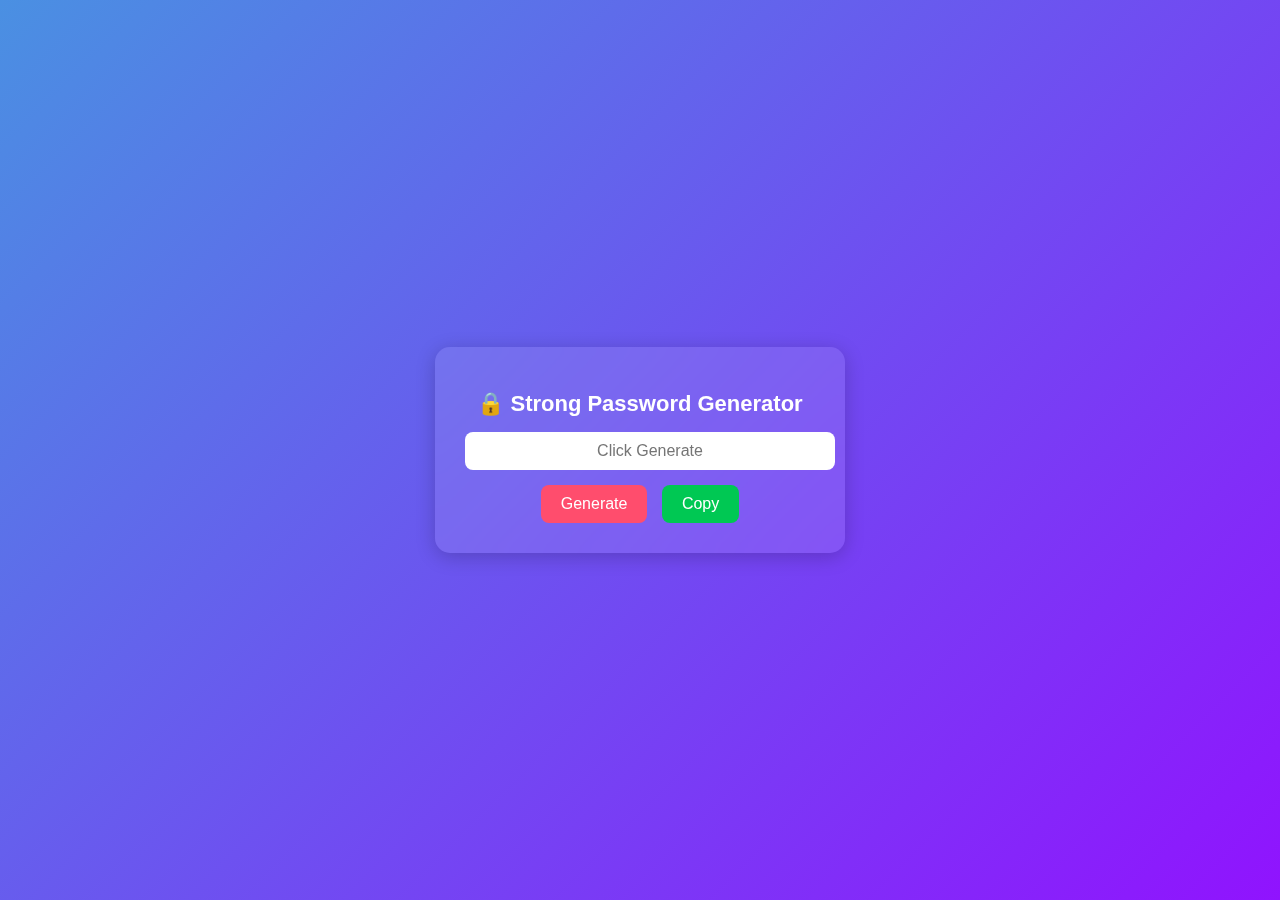
<file: index.html>
<!DOCTYPE html>
<html lang="en">
<head>
<meta charset="UTF-8">
<meta name="viewport" content="width=device-width, initial-scale=1.0">
<title>Strong Password Generator</title>
<link rel="stylesheet" href="style.css">
</head>
<body>
<div class="container">
    <h1>🔒 Strong Password Generator</h1>
    <input type="text" id="password" placeholder="Click Generate" readonly>
    <br>
    <button onclick="generatePassword()">Generate</button>
    <button class="copy-btn" onclick="copyPassword()">Copy</button>
</div>
<script src="script.js"></script>
</body>
</html>
</file>
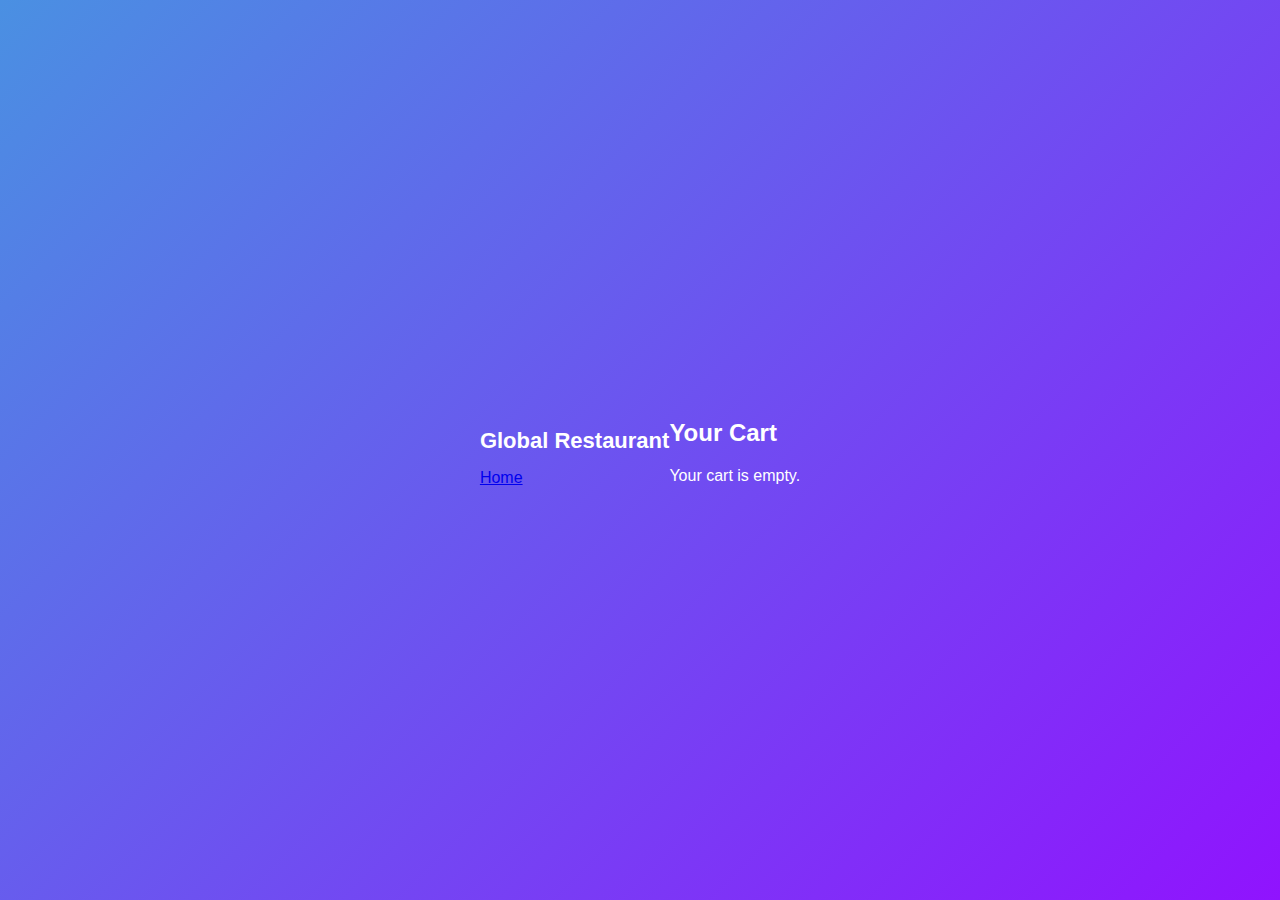
<file: cart.html>
<!DOCTYPE html>
<html lang="en">
<head>
  <meta charset="utf-8" />
  <meta name="viewport" content="width=device-width,initial-scale=1" />
  <title>Your Cart</title>
  <link rel="stylesheet" href="style.css" />
</head>
<body>
  <header class="topbar">
    <div class="brand"><h1>Global Restaurant</h1></div>
    <div class="controls"><a class="btn" href="index.html">Home</a></div>
  </header>

  <main class="cart-main">
    <h2>Your Cart</h2>
    <div id="cartList"></div>
    <div id="cartActions" class="cart-actions"></div>
  </main>

  <script>
    (function(){
      fetch('data.json').then(r=>r.json()).then(j=>{
        const all = j.countries.flatMap(c=>c.foods);
        const cart = JSON.parse(localStorage.getItem('cart')||'[]');
        const deleted = JSON.parse(localStorage.getItem('deleted')||'[]');
        const list = cart.filter(id=>!deleted.includes(id)).map(id=>all.find(a=>a.id===id)).filter(Boolean);
        const container = document.getElementById('cartList');
        if(list.length===0){
          container.innerHTML = '<p>Your cart is empty.</p>';
          document.getElementById('cartActions').innerHTML = '';
          return;
        }
        container.innerHTML = list.map(item=>`
          <div class="cart-item">
            <img src="${item.image}" alt="${item.name}" />
            <div class="cart-item-info">
              <h4>${item.name}</h4>
              <p>${item.ingredients.slice(0,3).join(', ')}</p>
              <p>Rating: ${item.rating} ⭐</p>
              <button onclick="removeFromCart('${item.id}')">Remove</button>
            </div>
          </div>
        `).join('');
        document.getElementById('cartActions').innerHTML = '<button onclick="checkout()">Checkout (mock)</button>';
      });
    })();

    function removeFromCart(id){
      let c = JSON.parse(localStorage.getItem('cart')||'[]');
      c = c.filter(x=>x!==id);
      localStorage.setItem('cart', JSON.stringify(c));
      location.reload();
    }

    function checkout(){
      // mock checkout: clear cart
      localStorage.setItem('cart','[]');
      alert('Checkout complete (mock). Thank you!');
      location.reload();
    }
  </script>
</body>
</html>
</file>
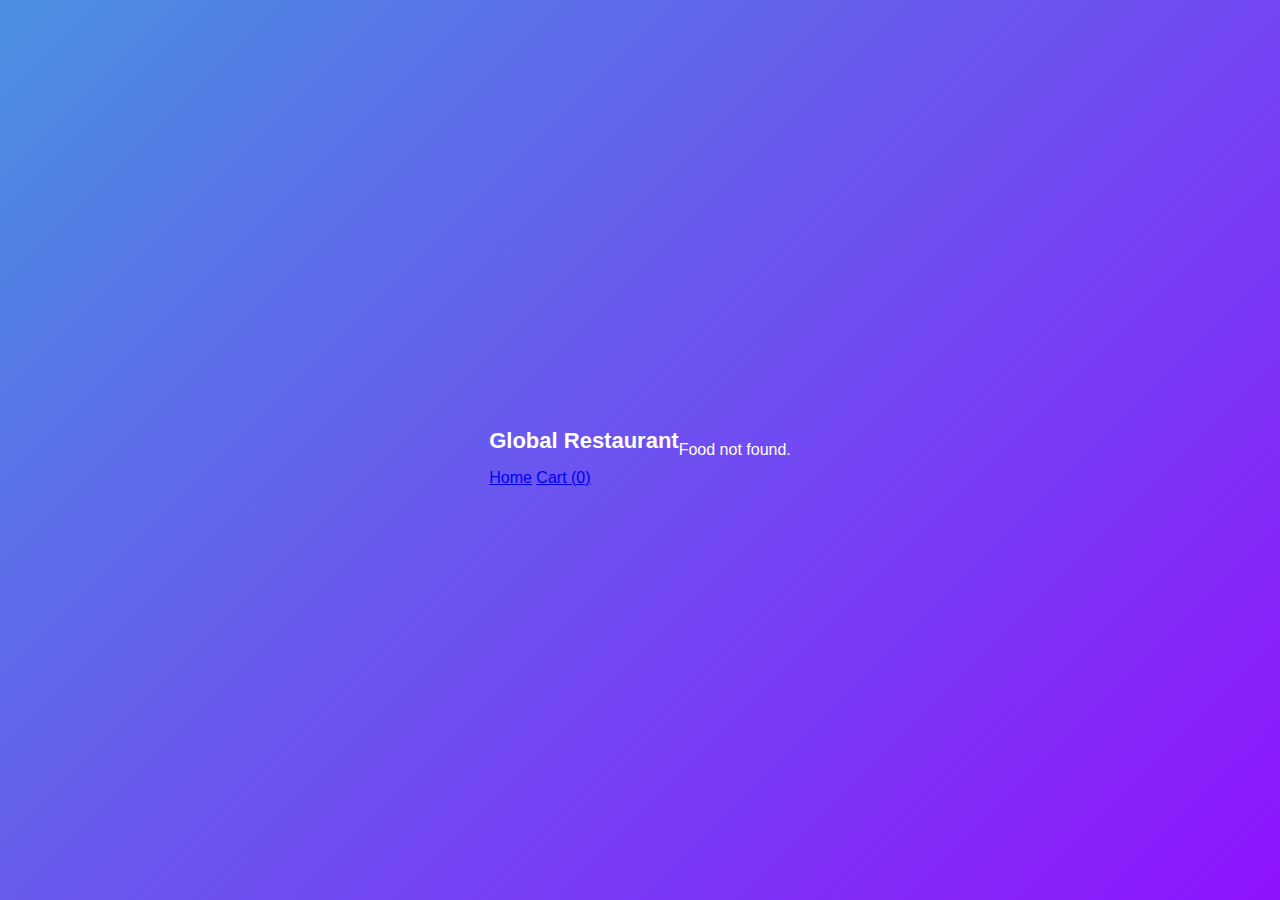
<file: detail.html>
<!DOCTYPE html>
<html lang="en">
<head>
  <meta charset="utf-8" />
  <meta name="viewport" content="width=device-width,initial-scale=1" />
  <title>Food Detail</title>
  <link rel="stylesheet" href="style.css" />
</head>
<body>
  <header class="topbar">
    <div class="brand">
      <h1>Global Restaurant</h1>
    </div>
    <div class="controls">
      <a class="btn" href="index.html">Home</a>
      <a class="btn" href="cart.html">Cart (<span id="cartCountDetail">0</span>)</a>
    </div>
  </header>

  <main class="detail-main">
    <div id="detailBox" class="detail-box"></div>
  </main>

  <script>
    // simple inline script that uses same logic as script.js to fetch data
    (function(){
      fetch('data.json').then(r=>r.json()).then(j=>{
        const id = localStorage.getItem('selectedFood');
        const item = j.countries.flatMap(c=>c.foods).find(f=>f.id===id);
        const cart = JSON.parse(localStorage.getItem('cart')||'[]');
        document.getElementById('cartCountDetail').innerText = cart.length;
        if(!item){
          document.getElementById('detailBox').innerHTML = '<p>Food not found.</p>';
          return;
        }
        const avgRating = item.rating.toFixed(1);
        document.getElementById('detailBox').innerHTML = `
          <div class="detail-wrapper">
            <div class="detail-image">
              <img src="${item.image}" alt="${item.name}" />
            </div>
            <div class="detail-info">
              <h2>${item.name}</h2>
              <p class="meta"><strong>Country:</strong> ${j.countries.find(c=>c.foods.some(f=>f.id===id)).name}</p>
              <p class="meta"><strong>Rating:</strong> ${avgRating} ⭐</p>
              <p><strong>Ingredients:</strong> ${item.ingredients.join(', ')}</p>
              <div class="detail-actions">
                <button onclick="addToCartDetail('${item.id}')">Add to cart</button>
                <button onclick="removeLocal('${item.id}')">Delete (local)</button>
              </div>
              <h3>Reviews</h3>
              <ul>${item.reviews.map(r=>`<li>${r}</li>`).join('')}</ul>
              <h3>Leave a rating</h3>
              <div id="rateBox">
                <select id="ratingSelect">
                  <option value="5">5 — Excellent</option>
                  <option value="4">4 — Very good</option>
                  <option value="3">3 — Good</option>
                  <option value="2">2 — Fair</option>
                  <option value="1">1 — Poor</option>
                </select>
                <button onclick="leaveRating('${item.id}')">Submit</button>
              </div>
            </div>
          </div>
        `;
      });
    })();

    function addToCartDetail(id){
      let c = JSON.parse(localStorage.getItem('cart')||'[]');
      if(!c.includes(id)) c.push(id);
      localStorage.setItem('cart', JSON.stringify(c));
      alert('Added to cart');
      document.getElementById('cartCountDetail').innerText = c.length;
    }

    function leaveRating(id){
      const r = Number(document.getElementById('ratingSelect').value);
      // store ratings in localStorage.ratings as object id -> [numbers]
      const ratings = JSON.parse(localStorage.getItem('ratings')||'{}');
      if(!ratings[id]) ratings[id]=[];
      ratings[id].push(r);
      localStorage.setItem('ratings', JSON.stringify(ratings));
      alert('Thanks for rating!');
    }

    function removeLocal(id){
      // mark deleted in localStorage so list won't show
      const deleted = JSON.parse(localStorage.getItem('deleted')||'[]');
      if(!deleted.includes(id)) deleted.push(id);
      localStorage.setItem('deleted', JSON.stringify(deleted));
      alert('Item removed locally. Refresh home to see changes.');
    }
  </script>
</body>
</html>
</file>
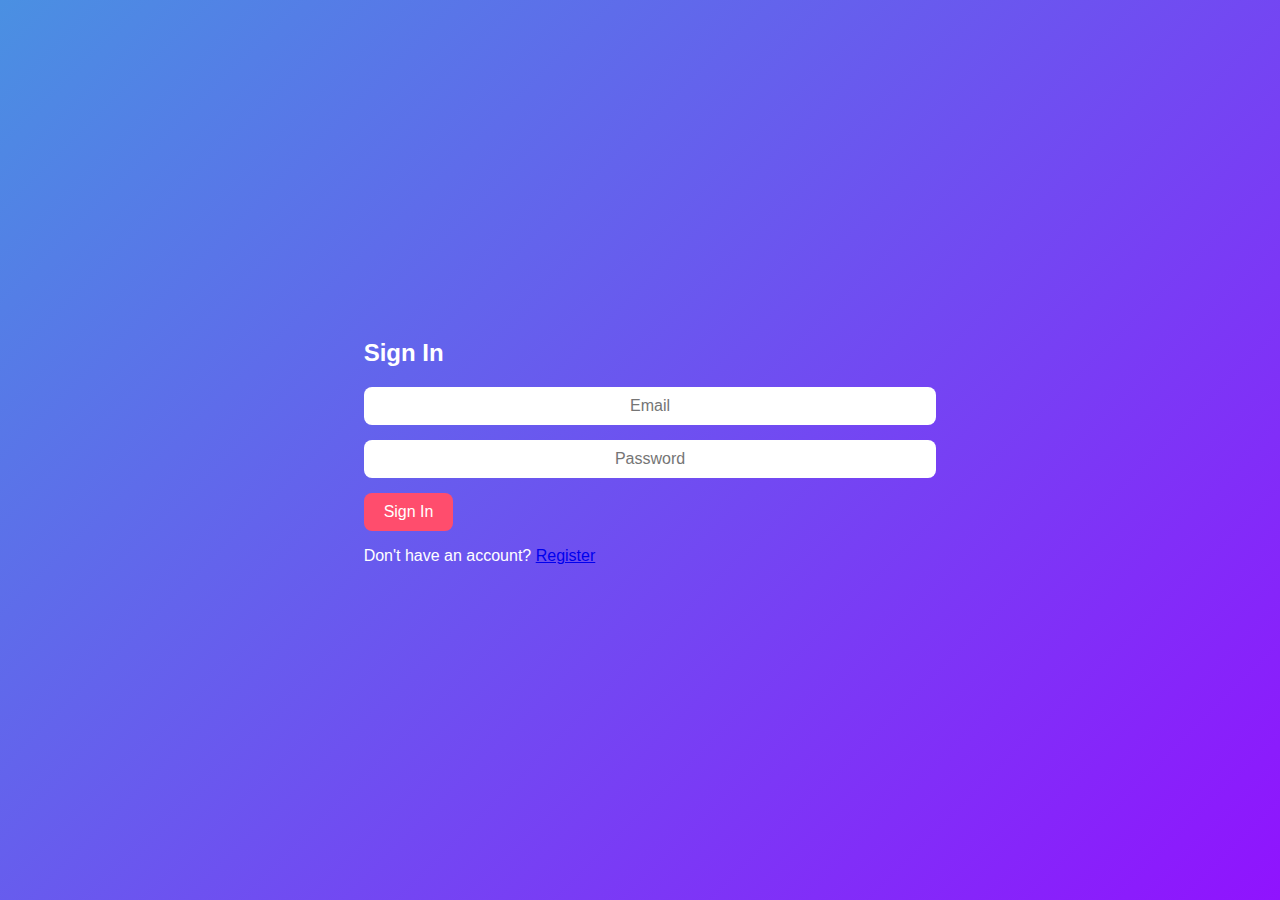
<file: login.html>
<!DOCTYPE html>
<html lang="en">
<head>
  <meta charset="utf-8" />
  <meta name="viewport" content="width=device-width,initial-scale=1" />
  <title>Sign In</title>
  <link rel="stylesheet" href="style.css" />
</head>
<body>
  <main class="auth-main">
    <h2>Sign In</h2>
    <form id="loginForm" onsubmit="return login(event)">
      <input id="loginEmail" type="email" placeholder="Email" required />
      <input id="loginPassword" type="password" placeholder="Password" required />
      <button type="submit">Sign In</button>
    </form>
    <p>Don't have an account? <a href="register.html">Register</a></p>
  </main>

  <script>
    function login(e){
      e.preventDefault();
      const em = document.getElementById('loginEmail').value;
      const pw = document.getElementById('loginPassword').value;
      const users = JSON.parse(localStorage.getItem('users')||'{}');
      if(users[em] && users[em].password===pw){
        localStorage.setItem('currentUser', em);
        alert('Signed in');
        location.href = 'index.html';
      } else {
        alert('Invalid credentials');
      }
      return false;
    }
  </script>
</body>
</html>


<script>
  // Məsələn, istifadəçi uğurla login olduqda:
  localStorage.setItem('loggedIn', 'true');
  window.location.href = "index.html"; // əsas səhifəyə yönləndir
</file>
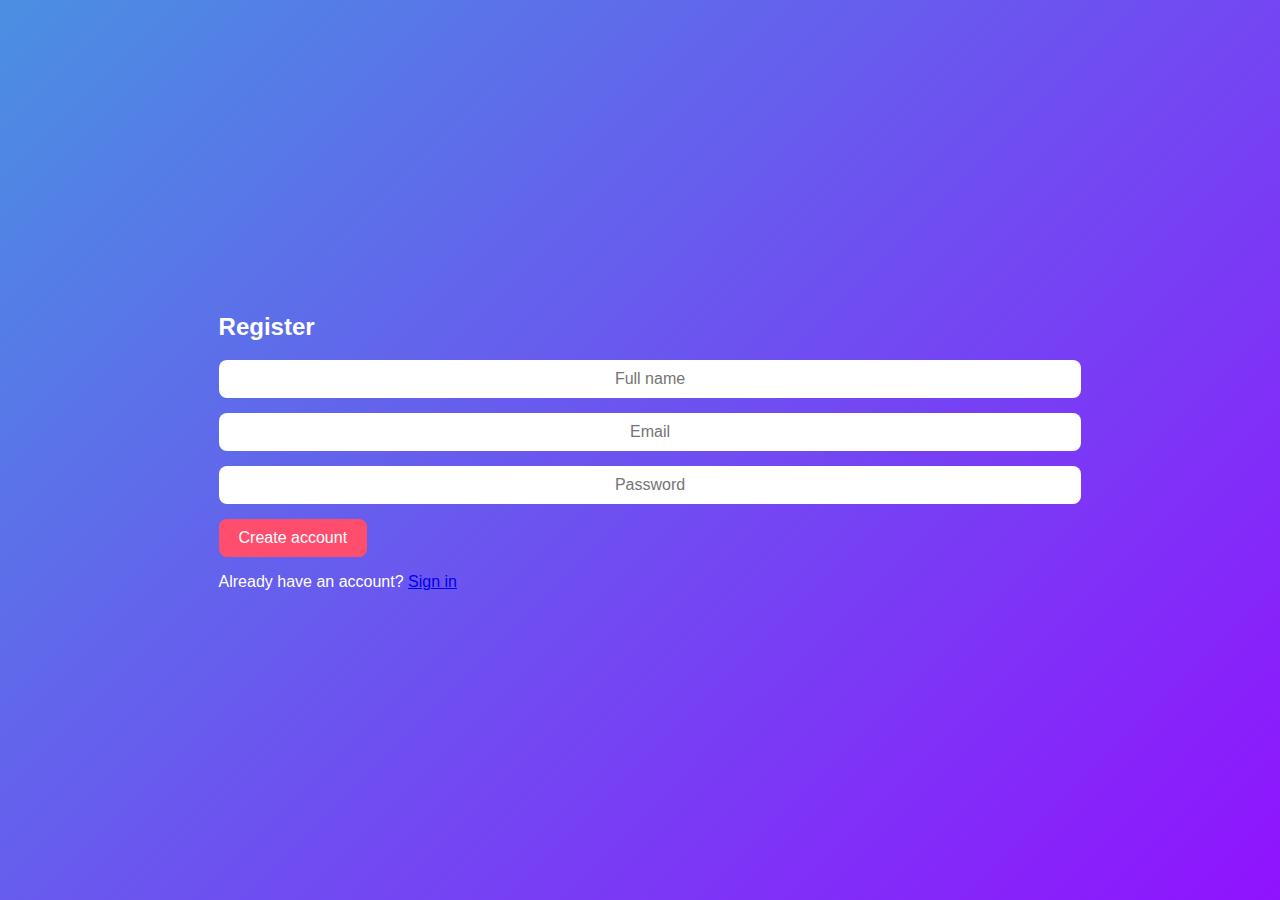
<file: register.html>
<!DOCTYPE html>
<html lang="en">
<head>
  <meta charset="utf-8" />
  <meta name="viewport" content="width=device-width,initial-scale=1" />
  <title>Register</title>
  <link rel="stylesheet" href="style.css" />
</head>
<body>
  <main class="auth-main">
    <h2>Register</h2>
    <form id="registerForm" onsubmit="return register(event)">
      <input id="regName" type="text" placeholder="Full name" required />
      <input id="regEmail" type="email" placeholder="Email" required />
      <input id="regPassword" type="password" placeholder="Password" required minlength="6" />
      <button type="submit">Create account</button>
    </form>
    <p>Already have an account? <a href="login.html">Sign in</a></p>
  </main>

  <script>
    function register(e){
      e.preventDefault();
      const name = document.getElementById('regName').value.trim();
      const em = document.getElementById('regEmail').value;
      const pw = document.getElementById('regPassword').value;
      const users = JSON.parse(localStorage.getItem('users')||'{}');
      if(users[em]){
        alert('User already exists');
        return false;
      }
      users[em] = {name, password: pw, createdAt: new Date().toISOString()};
      localStorage.setItem('users', JSON.stringify(users));
      localStorage.setItem('currentUser', em);
      alert('Account created');
      location.href = 'index.html';
      return false;
    }
  </script>
</body>
</html>
</file>
<file: style.css>
body {
    font-family: 'Poppins', sans-serif;
    background: linear-gradient(135deg, #4a90e2, #9013fe);
    height: 100vh;
    display: flex;
    align-items: center;
    justify-content: center;
    color: white;
    margin: 0;
}
.container {
    background: rgba(255, 255, 255, 0.1);
    backdrop-filter: blur(10px);
    padding: 30px;
    border-radius: 15px;
    text-align: center;
    box-shadow: 0px 4px 20px rgba(0,0,0,0.2);
    width: 350px;
}
h1 {
    margin-bottom: 15px;
    font-size: 22px;
}
input {
    width: 100%;
    padding: 10px;
    font-size: 16px;
    border-radius: 8px;
    border: none;
    outline: none;
    margin-bottom: 15px;
    text-align: center;
}
button {
    background: #ff4d6d;
    color: white;
    padding: 10px 20px;
    border: none;
    border-radius: 8px;
    font-size: 16px;
    cursor: pointer;
    transition: 0.3s;
}
button:hover {
    background: #ff1e4d;
}
.copy-btn {
    background: #00c853;
    margin-left: 10px;
}
.copy-btn:hover {
    background: #009624;
}
</file>
